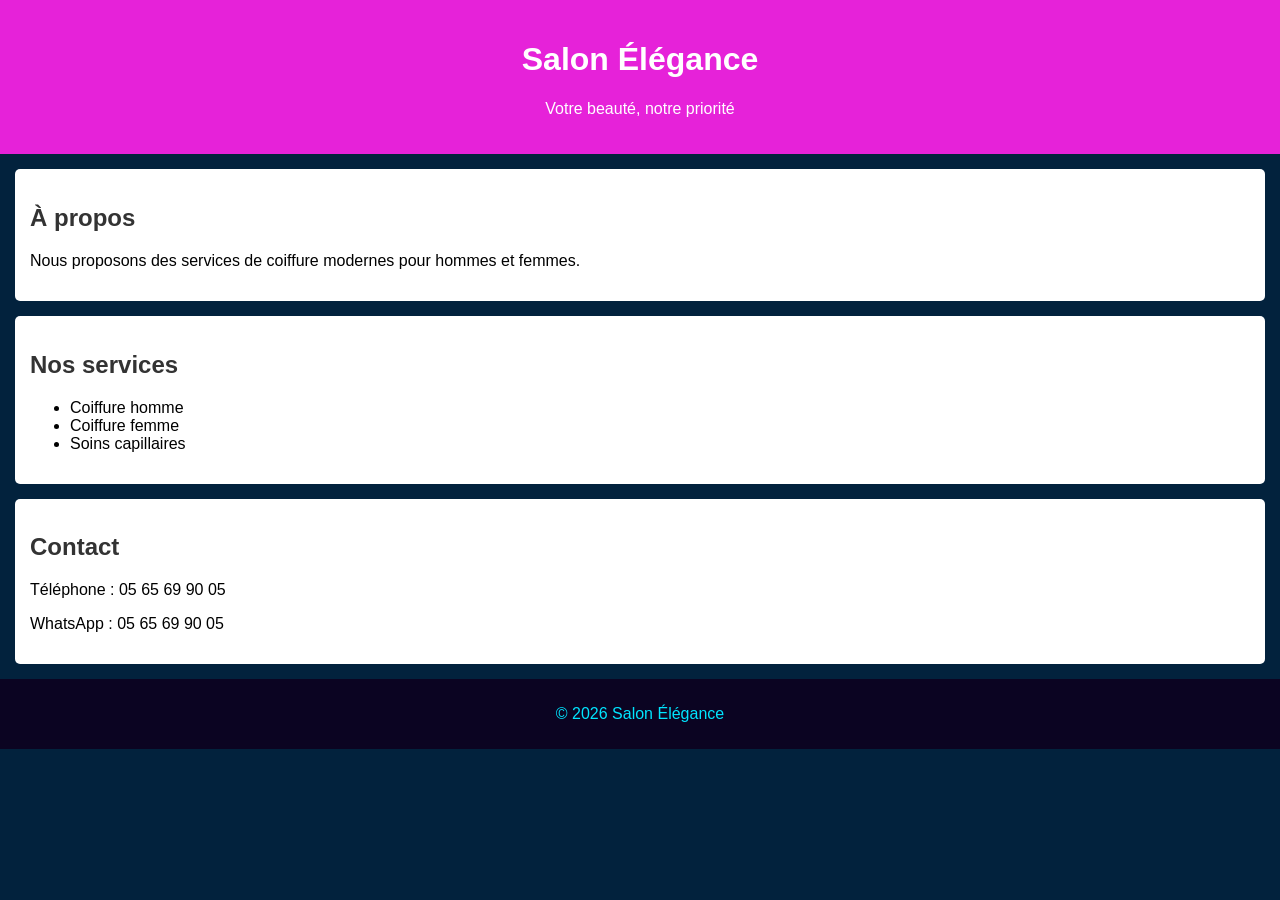
<file: Salon Elégance/index.html>
<!DOCTYPE html>
<html lang="fr">
<head>
    <meta charset="UTF-8">
    <title>Salon Élégance</title>
    <link rel="stylesheet" href="style.css">
</head>
<body>

<header>
    <h1>Salon Élégance</h1>
    <p>Votre beauté, notre priorité</p>
</header>

<section>
    <h2>À propos</h2>
    <p>Nous proposons des services de coiffure modernes pour hommes et femmes.</p>
</section>

<section>
    <h2>Nos services</h2>
    <ul>
        <li>Coiffure homme</li>
        <li>Coiffure femme</li>
        <li>Soins capillaires</li>
    </ul>
</section>

<section>
    <h2>Contact</h2>
    <p>Téléphone : 05 65 69 90 05</p>
    <p>WhatsApp : 05 65 69 90 05</p>
</section>

<footer>
    <p>© 2026 Salon Élégance</p>
</footer>

</body>
</html>
</file>
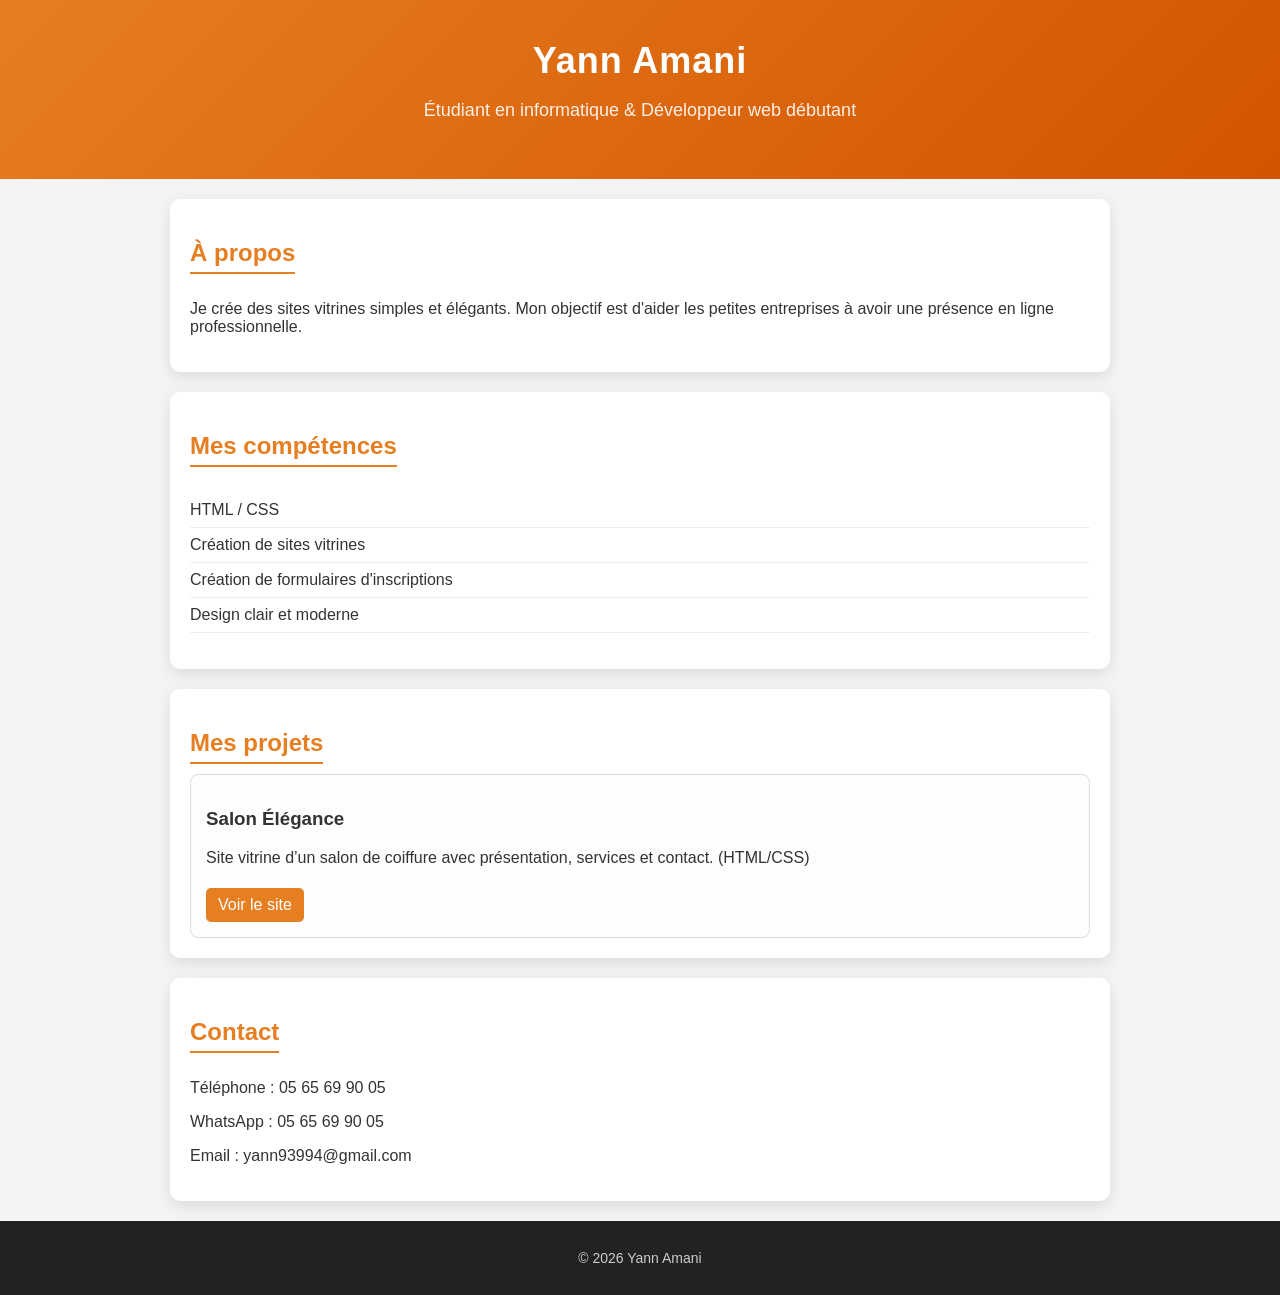
<file: Portfolio.html>
<!DOCTYPE html>
<html lang="fr">
<head>
    <meta charset="UTF-8">
    <meta name="viewport" content="width=device-width, initial-scale=1.0">
    <title>Portfolio Yann Amani</title>
    <link rel="stylesheet" href="style.css">
</head>
<body>

<header>
    <h1>Yann Amani</h1>
    <p>Étudiant en informatique & Développeur web débutant</p>
</header>

<section>
    <h2>À propos</h2>
    <p>Je crée des sites vitrines simples et élégants. Mon objectif est d'aider les petites entreprises à avoir une présence en ligne professionnelle.</p>
</section>

<section>
    <h2>Mes compétences</h2>
    <ul>
        <li>HTML / CSS</li>
        <li>Création de sites vitrines</li>
        <li>Création de formulaires d'inscriptions</li>
        <li>Design clair et moderne</li>
    </ul>
</section>

<section>
    <h2>Mes projets</h2>
    <div class="projets">
        <div class="projet">
            <h3>Salon Élégance</h3>
            <p>Site vitrine d’un salon de coiffure avec présentation, services et contact. (HTML/CSS)</p>
            <a href="Salon Elégance/index.html" target="_blank">Voir le site</a>
        </div>
        <!-- -->
    </div>
</section>

<section>
    <h2>Contact</h2>
    <p>Téléphone : 05 65 69 90 05</p>
    <p>WhatsApp : 05 65 69 90 05</p>
    <p>Email : yann93994@gmail.com</p>
</section>

<footer>
    <p>© 2026 Yann Amani</p>
</footer>

</body>
</html>
</file>
<file: Salon Elégance/style.css>
body {
    font-family: Arial, sans-serif;
    margin: 0;
    padding: 0;
    background:#02223d;
}

header {
    background: #e622d9;
    color: white;
    padding: 20px;
    text-align: center;
}

section {
    background: white;
    margin: 15px;
    padding: 15px;
    border-radius: 5px;
}

h2 {
    color: #333;
}

footer {
    background: #0b0422;
    color: #00e5ff;
    text-align: center;
    padding: 10px;
}
</file>
<file: style.css>
/* Global */
body {
    font-family: Arial, sans-serif;
    margin: 0;
    padding: 0;
    background: #f4f4f4;
    color: #333;
}

/* Header */
header {
    background: linear-gradient(135deg, #E67E22, #D35400);
    color: white;
    text-align: center;
    padding: 40px 20px;
}

header h1 {
    margin: 0;
    font-size: 36px;
    letter-spacing: 1px;
}

header p {
    font-size: 18px;
    opacity: 0.9;
}

/* Sections */
section {
    background: white;
    max-width: 900px;
    margin: 20px auto;
    padding: 20px;
    border-radius: 10px;
    box-shadow: 0 5px 15px rgba(0,0,0,0.1);
    transition: transform 0.3s;
}

section:hover {
    transform: translateY(-3px);
}

/* Titles */
h2 {
    color: #E67E22;
    margin-bottom: 10px;
    border-bottom: 2px solid #E67E22;
    display: inline-block;
    padding-bottom: 5px;
}

/* Lists */
ul {
    list-style: none;
    padding: 0;
}

ul li {
    padding: 8px 0;
    border-bottom: 1px solid #eee;
}

/* Projects */
.projets {
    display: flex;
    flex-direction: column;
    gap: 15px;
}

.projet {
    padding: 15px;
    border: 1px solid #ddd;
    border-radius: 8px;
    background: #fdfdfd;
}

.projet a {
    display: inline-block;
    padding: 8px 12px;
    border-radius: 5px;
    background: #E67E22;
    color: white;
    margin-top: 5px;
    text-decoration: none;
    transition: background 0.3s;
}

.projet a:hover {
    background: #D35400;
}

/* Footer */
footer {
    background: #222;
    color: #ccc;
    text-align: center;
    padding: 15px;
    font-size: 14px;
}

/* Responsive pour écrans ≤ 600px */
@media (max-width: 600px) {

    header h1 {
        font-size: 28px;
    }

    header p {
        font-size: 16px;
    }

    section {
        margin: 15px;
        padding: 15px;
    }

    .projets {
        flex-direction: column; /* empile les projets verticalement */
    }

    .projet {
        padding: 12px;
    }

    h2 {
        font-size: 20px;
    }
}
</file>
